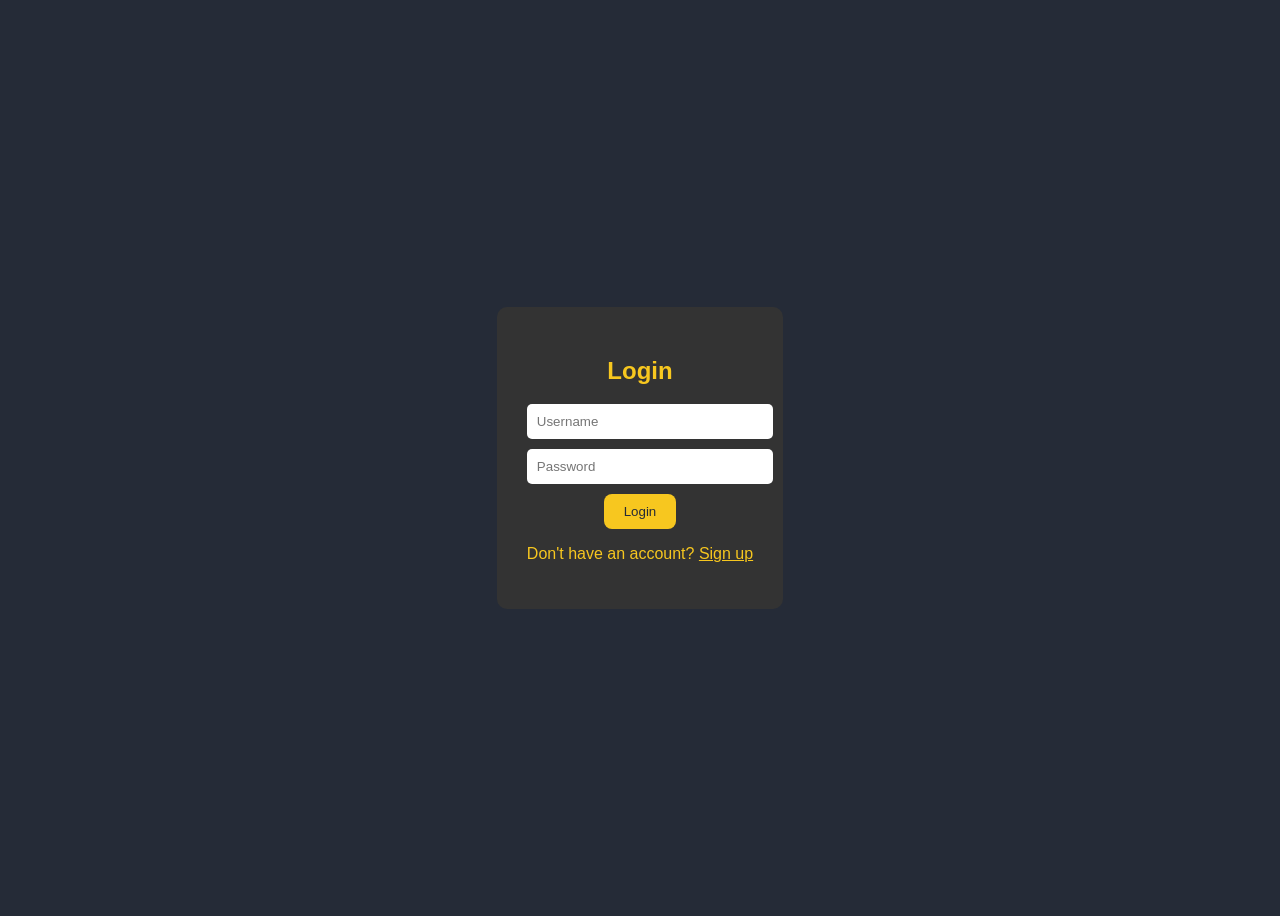
<file: index.html>
<!DOCTYPE html>
<html lang="en">
<head>
  <meta charset="UTF-8" />
  <meta name="viewport" content="width=device-width, initial-scale=1.0" />
  <title>Login</title>
  <link rel="stylesheet" href="style.css" />
</head>
<body>
  <div class="form-container">
    <h2>Login</h2>
    <input type="text" id="login-username" placeholder="Username" />
    <input type="password" id="login-password" placeholder="Password" />
    <button onclick="login()">Login</button>
    <p>Don't have an account? <a href="signup.html">Sign up</a></p>
  </div>
  <script src="script.js"></script>
</body>
</html>
</file>
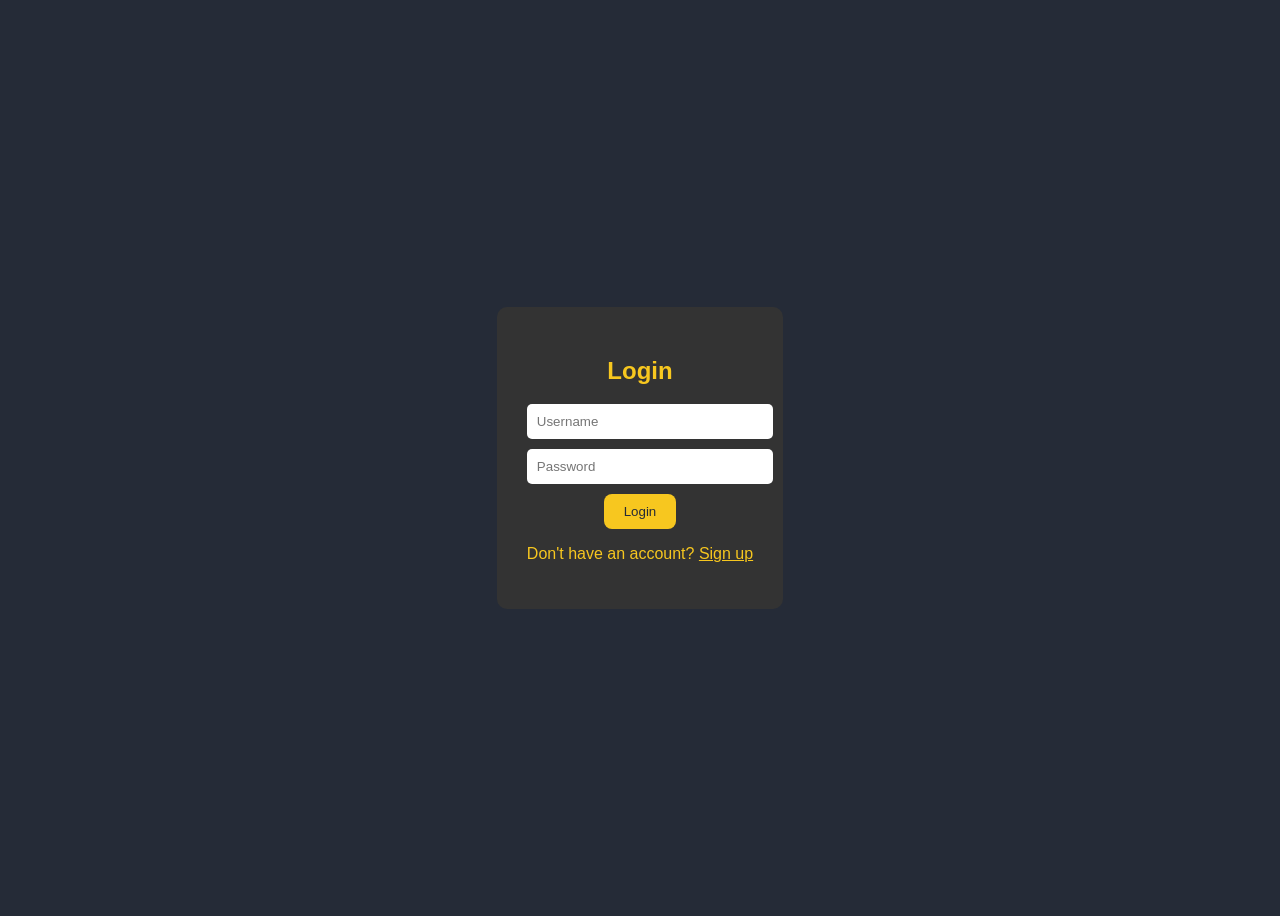
<file: dashboard.html>
<!DOCTYPE html>
<html lang="en">
<head>
  <meta charset="UTF-8"/>
  <meta name="viewport" content="width=device-width, initial-scale=1.0"/>
  <title>Dashboard</title>
  <link rel="stylesheet" href="style.css"/>
</head>
<body>
  <div class="form-container">
    <h2>Welcome to the Dashboard</h2>
    <button onclick="logout()">Logout</button>
  </div>
  <script src="auth.js"></script>
</body>
</html>
</file>
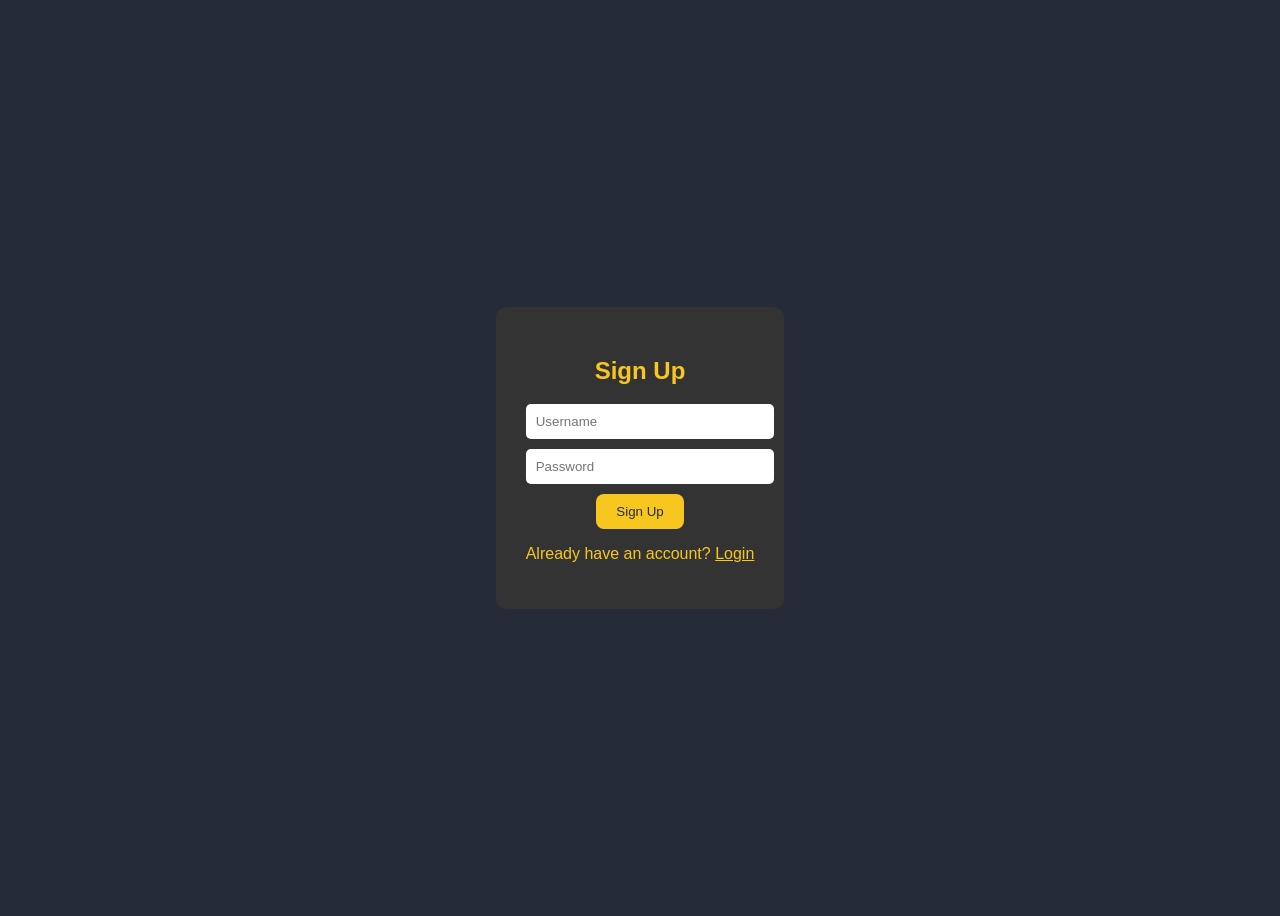
<file: signup.html>
<!DOCTYPE html>
<html lang="en">
<head>
  <meta charset="UTF-8" />
  <meta name="viewport" content="width=device-width, initial-scale=1.0"/>
  <title>Sign Up</title>
  <link rel="stylesheet" href="style.css" />
</head>
<body>
  <div class="form-container">
    <h2>Sign Up</h2>
    <input type="text" id="signup-username" placeholder="Username" />
    <input type="password" id="signup-password" placeholder="Password" />
    <button onclick="signup()">Sign Up</button>
    <p>Already have an account? <a href="index.html">Login</a></p>
  </div>
  <script src="script.js"></script>
</body>
</html>
</file>
<file: style.css>
body {
  font-family: sans-serif;
  background: #252B37;
  color: #F7C71F;
  display: flex;
  justify-content: center;
  align-items: center;
  height: 100vh;
}

.form-container {
  background: #333;
  padding: 30px;
  border-radius: 10px;
  text-align: center;
}

input {
  display: block;
  width: 100%;
  margin: 10px 0;
  padding: 10px;
  border-radius: 5px;
  border: none;
}

button {
  background: #F7C71F;
  color: #252B37;
  padding: 10px 20px;
  border: none;
  border-radius: 8px;
  cursor: pointer;
}

a {
  color: #F7C71F;
}
</file>
